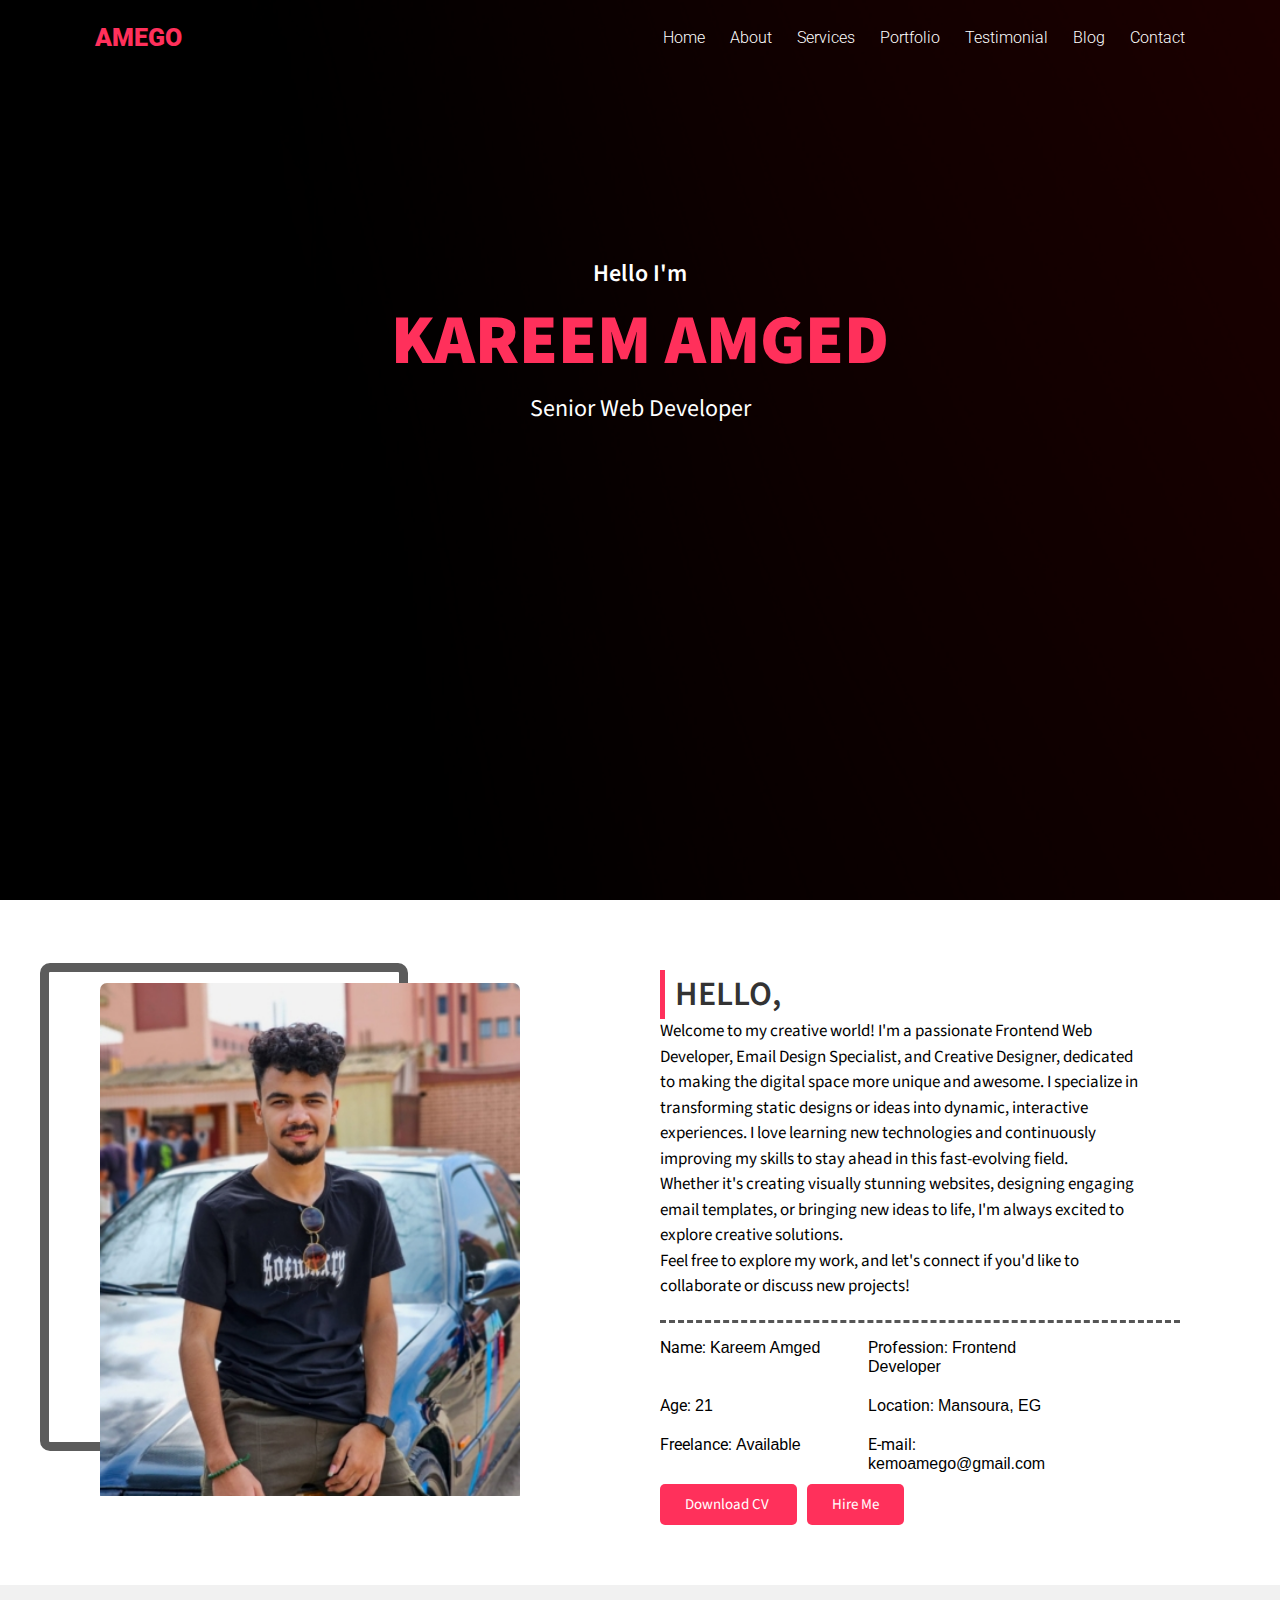
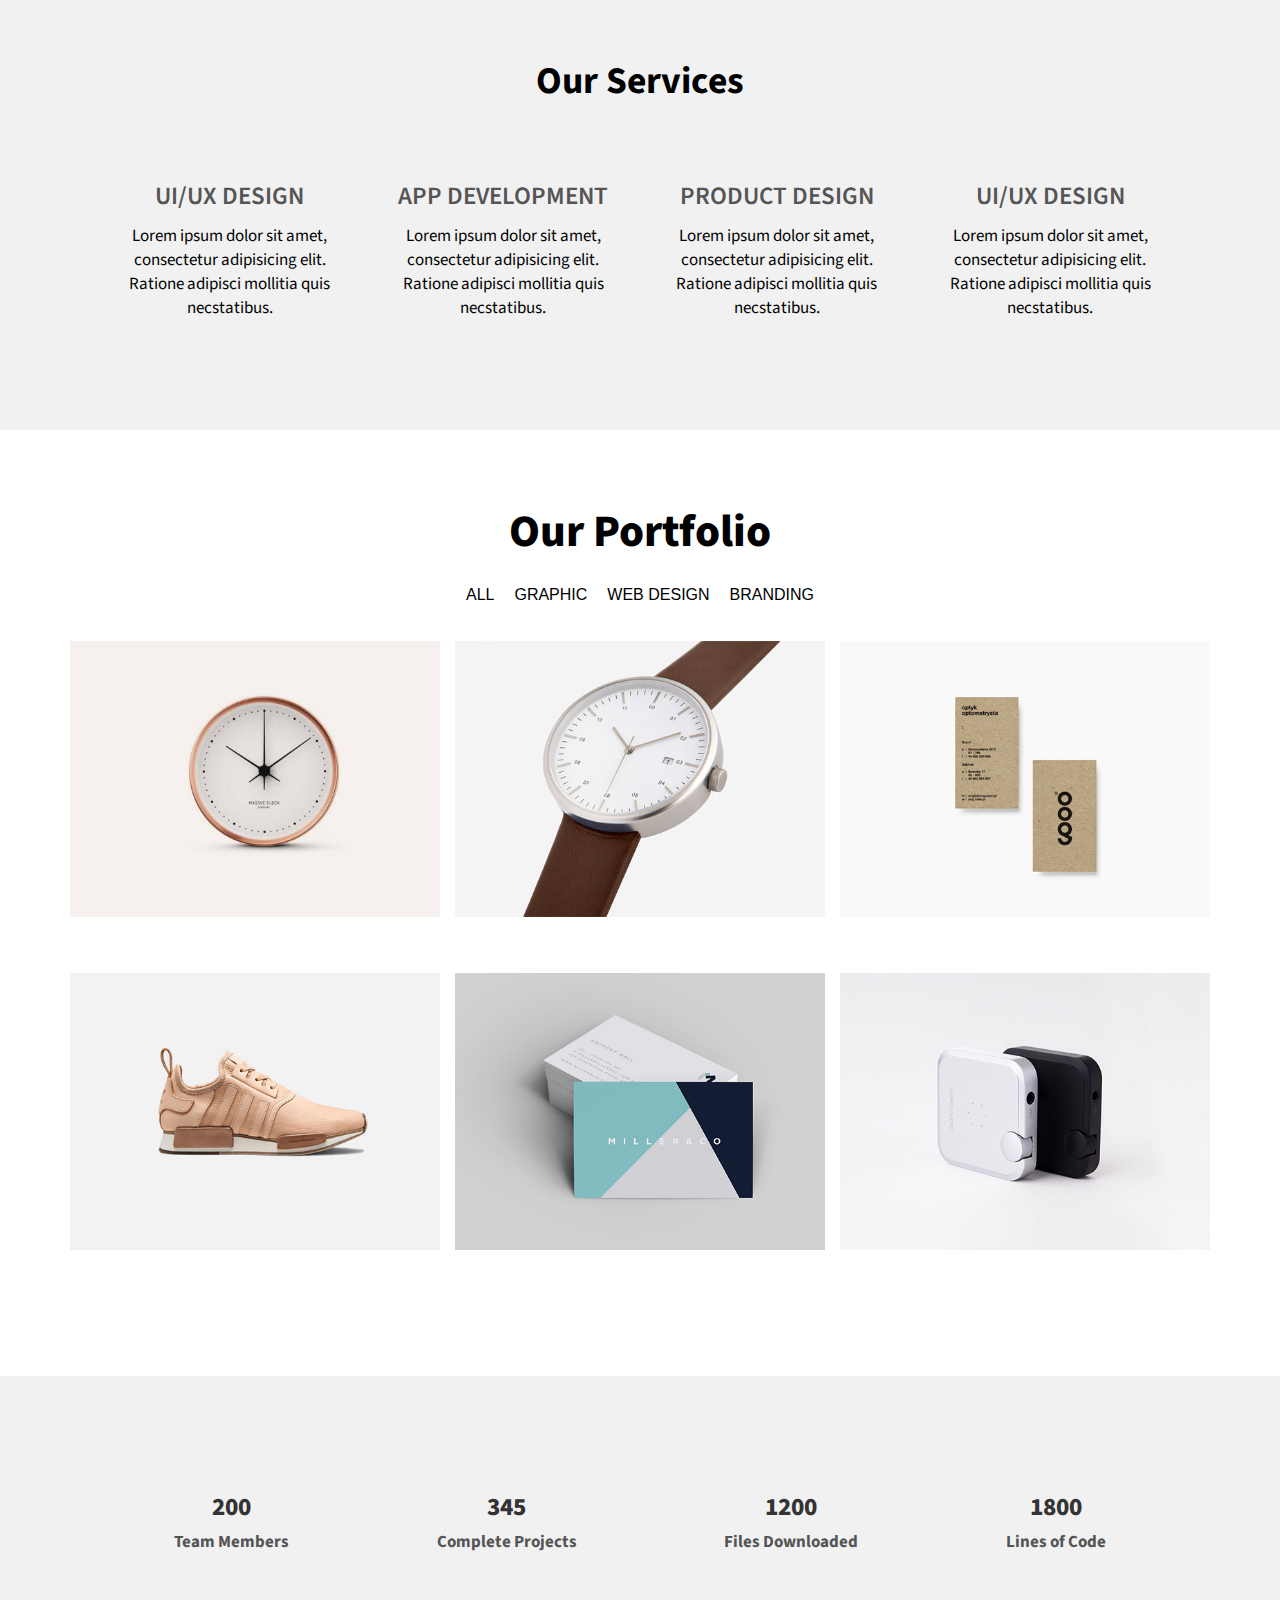
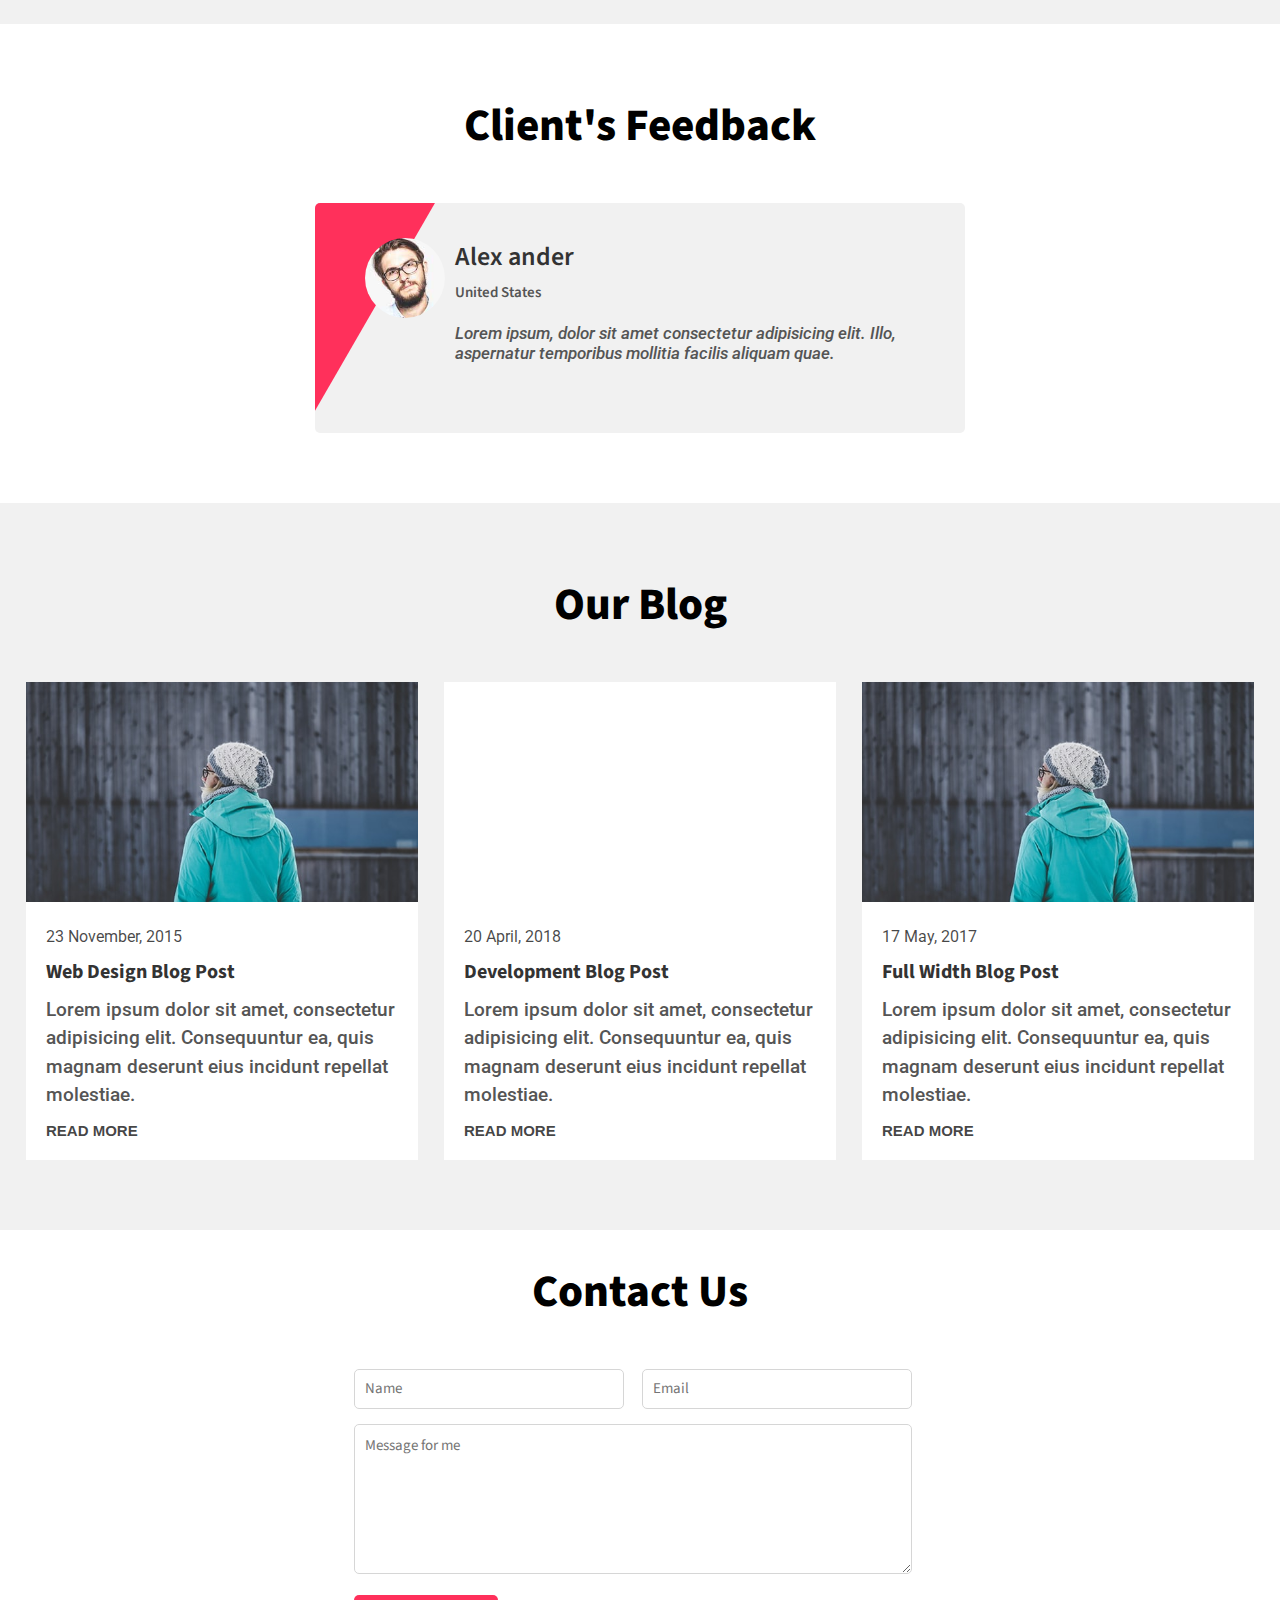
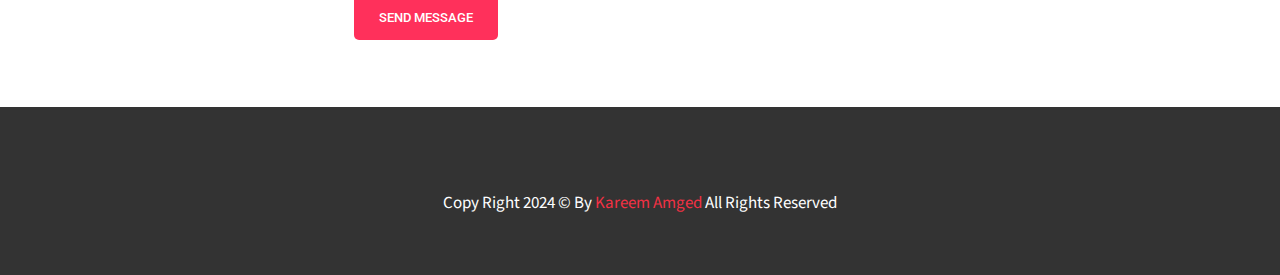
<file: index.html>
<!DOCTYPE html>
<html lang="en">
<head>
    <meta charset="UTF-8">
    <meta name="viewport" content="width=device-width, initial-scale=1.0">
    <title>AMEGO</title>

    <link rel="stylesheet" href="https://cdnjs.cloudflare.com/ajax/libs/font-awesome/6.7.0/css/all.min.css" integrity="sha512-9xKTRVabjVeZmc+GUW8GgSmcREDunMM+Dt/GrzchfN8tkwHizc5RP4Ok/MXFFy5rIjJjzhndFScTceq5e6GvVQ==" crossorigin="anonymous" referrerpolicy="no-referrer" />
    <link rel="stylesheet" href="css/style.css">

    <link href="https://fonts.googleapis.com/css2?family=Roboto:wght@300;700&amp;family=Source+Sans+Pro:wght@300;600;700&amp;display=swap" rel="stylesheet">
</head>
<body>

    <header class="header">
        <h3><a href="/">AMEGO</a></h3>
        <nav>
            <ul>
                <li><a href="#home">Home</a></li>
                <li><a href="#about">About</a></li>
                <li><a href="#services">Services</a></li>
                <li><a href="#portfolio">Portfolio</a></li>
                <li><a href="#testimonial">Testimonial</a></li>
                <li><a href="#blog">Blog</a></li>
                <li><a href="#contact">Contact</a></li>
            </ul>
        </nav>
    </header>

    <main>
        <section class="home" id="home">
            <div class="container">
                <div class="overlay">
                    <span class="h1">Hello I'm</span>
                    <h1>KAREEM AMGED</h1>
                    <span class="h2">Senior Web Developer</span>
                </div>
            </div>
        </section>

        <section class="about" id="about">
            <div class="container">
                <div class="left">
                    <div class="img">
                        <img src="images/profile.jpg" alt="Prfile Picture" width="420px">
                        <div class="social">
                            <a href="https://www.facebook.com/kemoamego" target="_blank"><i class="fa-brands fa-facebook-f"></i></a>
                            <a href="https://www.x.com/kemoamego" target="_blank"><i class="fa-brands fa-twitter"></i></a>
                            <a href="https://www.instagram.com/kimoamego" target="_blank"><i class="fa-brands fa-instagram"></i></a>
                            <a href="https://www.github.com/kimoamego" target="_blank"><i class="fa-brands fa-github"></i></a>
                            <a href="https://www.linkedin.com/in/kemoamego" target="_blank"><i class="fa-brands fa-linkedin-in"></i></a>
                            <a href="mailto:kemoamego@gmail.com" target="_blank"><i class="fa-brands fa-google-plus-g"></i></a>
                        </div>
                    </div>
                </div>
                <div class="right">
                    <h2>HELLO,</h2>
                    <p class="p">Welcome to my creative world! I'm a passionate Frontend Web Developer, Email Design Specialist, and Creative Designer, dedicated to making the digital space more unique and awesome. I specialize in transforming static designs or ideas into dynamic, interactive experiences. I love learning new technologies and continuously improving my skills to stay ahead in this fast-evolving field. <br>

                        Whether it's creating visually stunning websites, designing engaging email templates, or bringing new ideas to life, I'm always excited to explore creative solutions.<br>
                        
                        Feel free to explore my work, and let's connect if you'd like to collaborate or discuss new projects!</p>
                    <div class="data">
                        <p>Name: <span>Kareem Amged</span></p>
                        <p>Profession: <span>Frontend Developer</span></p>
                        <p>Age: <span>21</span></p>
                        <p>Location: <span>Mansoura, EG</span></p>
                        <p>Freelance: <span>Available</span></p>
                        <p>E-mail: <span>kemoamego@gmail.com</span></p>
                    </div>
                    <div class="buttons">
                        <a class="btn one" href="documets/myCV.pdf" >Download CV<i class="fa-solid fa-download"></i></button>
                        <a class="btn one" href="https://linkedin.com/in/kemoamego">Hire Me<i class="fa-solid fa-paper-plane"></i></a>
                    </div>
                </div>
            </div>
        </section>

        <section class="services" id="services">
            <div class="container">
                <dev class="sec-1">
                    <h2>Our Services</h2>
                </dev>
                <dev class="sec-2">
                    <div class="box">
                        <i class="fa-solid fa-pen-ruler"></i>
                        <h3>UI/UX DESIGN</h3>
                        <p>Lorem ipsum dolor sit amet, consectetur adipisicing elit. Ratione adipisci mollitia quis necstatibus.</p>
                    </div>
                    <div class="box">
                        <i class="fa-solid fa-code"></i>
                        <h3>APP DEVELOPMENT</h3>
                        <p>Lorem ipsum dolor sit amet, consectetur adipisicing elit. Ratione adipisci mollitia quis necstatibus.</p>
                    </div>
                    <div class="box">
                        <i class="fa-solid fa-object-group"></i>
                        <h3>PRODUCT DESIGN</h3>
                        <p>Lorem ipsum dolor sit amet, consectetur adipisicing elit. Ratione adipisci mollitia quis necstatibus.</p>
                    </div>
                    <div class="box">
                        <i class="fa-solid fa-gears"></i>
                        <h3>UI/UX DESIGN</h3>
                        <p>Lorem ipsum dolor sit amet, consectetur adipisicing elit. Ratione adipisci mollitia quis necstatibus.</p>
                    </div>
                </dev>
            </div>
        </section>


        <section class="portfolio" id="portfolio">
            <div class="container">
                <dev class="sec-1">
                    <h2>Our Portfolio</h2>
                    <ul>
                        <li><a href="">ALL</a></li>
                        <li><a href="">GRAPHIC</a></li>
                        <li><a href="">WEB DESIGN</a></li>
                        <li><a href="">BRANDING</a></li>
                    </ul>
                </dev>
                <div class="sec">
                    <div class="box">
                        <img src="images/1.jpg" alt="bosla" width="370">
                        <div class="overlay">
                            <i class="fa-solid fa-image"></i>
                        </div>
                    </div>
                    <div class="box">
                        <img src="images/2.jpg" alt="Clock" width="370">
                        <div class="overlay">
                            <i class="fa-solid fa-image"></i>
                        </div>
                    </div>
                    <div class="box">
                        <img src="images/3.jpg" alt="logo" width="370">
                        <div class="overlay">
                            <i class="fa-solid fa-image"></i>
                        </div>
                    </div>
                </div>
                <div class="sec">
                    <div class="box">
                        <img src="images/4.jpg" alt="shoes" width="370">
                        <div class="overlay">
                            <i class="fa-solid fa-image"></i>
                        </div>
                    </div>
                    <div class="box">
                        <img src="images/5.jpg" alt="branding" width="370">
                        <div class="overlay">
                            <i class="fa-solid fa-image"></i>
                        </div>
                    </div>
                    <div class="box">
                        <img src="images/6.jpg" alt="visual identification" width="370">
                        <div class="overlay">
                            <i class="fa-solid fa-image"></i>
                        </div>
                    </div>
                </div>
            </div>
        </section>


        <section class="feauters">
            <div class="container">
                <div class="box">
                    <i class="fa-solid fa-users"></i><br>
                    <span>200</span>
                    <p>Team Members</p>
                </div>
                <div class="box">
                    <i class="fa-solid fa-users"></i><br>
                    <span>345</span>
                    <p>Complete Projects</p>
                </div>
                <div class="box">
                    <i class="fa-solid fa-cloud-arrow-down"></i><br>
                    <span>1200</span>
                    <p>Files Downloaded</p>
                </div>
                <div class="box">
                    <i class="fa-solid fa-mug-saucer"></i><br>
                    <span>1800</span>
                    <p>Lines of Code</p>
                </div>
            </div>
        </section>


        <section class="feedback" id="testimonial">
            <div class="container">
                <h2>Client's Feedback</h2>
                <div class="card">
                    <img src="images/face-1.jpg" alt="client picture" width="80">
                    <div class="info">
                        <h3>Alex ander</h3>
                        <div class="location">
                            <i class="fa-solid fa-location-dot"></i>
                            <span>United States</span>
                        </div>
                        <p>Lorem ipsum, dolor sit amet consectetur adipisicing elit. Illo, aspernatur temporibus mollitia facilis aliquam quae.</p>
                        <div class="rank">
                            <i class="fa-solid fa-star"></i>
                            <i class="fa-solid fa-star"></i>
                            <i class="fa-solid fa-star"></i>
                            <i class="fa-solid fa-star"></i>
                            <i class="fa-regular fa-star"></i>
                        </div>
                    </div>
                </div>
            </div>
        </section>


        <section class="blog" id="blog">
            <div class="container">
                <h2>Our Blog</h2>
                <div class="block">
                    <div class="box">
                        <img src="images/back-1.jpg" alt="Blog Post" width="392" height="220">
                        <div class="content">
                            <span>23 November, 2015</span>
                            <h3>Web Design Blog Post</h3>
                            <p>Lorem ipsum dolor sit amet, consectetur adipisicing elit. Consequuntur ea, quis magnam deserunt eius incidunt repellat molestiae.</p>
                            <a href="#">READ MORE <i class="fa-solid fa-arrow-right-long"></i></a>
                        </div>
                    </div>
                    <div class="box">
                        <iframe width="392" height="220" src="https://www.youtube.com/embed/uVju5--RqtY" title="Envato - Bringing Ideas to Life" frameborder="0" allow="accelerometer; autoplay; clipboard-write; encrypted-media; gyroscope; picture-in-picture; web-share" referrerpolicy="strict-origin-when-cross-origin" allowfullscreen></iframe>
                        <div class="content">
                            <span>20 April, 2018</span>
                            <h3>Development Blog Post</h3>
                            <p>Lorem ipsum dolor sit amet, consectetur adipisicing elit. Consequuntur ea, quis magnam deserunt eius incidunt repellat molestiae.</p>
                            <a href="#">READ MORE <i class="fa-solid fa-arrow-right-long"></i></a>
                        </div>
                    </div>
                    <div class="box">
                        <img src="images/back-1.jpg" alt="Blog Post" width="392" height="220">
                        <div class="content">
                            <span>17 May, 2017</span>
                            <h3>Full Width Blog Post</h3>
                            <p>Lorem ipsum dolor sit amet, consectetur adipisicing elit. Consequuntur ea, quis magnam deserunt eius incidunt repellat molestiae.</p>
                            <a href="#">READ MORE <i class="fa-solid fa-arrow-right-long"></i></a>
                        </div>
                    </div>
                </div>
            </div>
        </section>


        <section id="contact" class="contact">
            <div class="container">
                <h2>Contact Us</h2>
                <form method="POST" action="http://localhost:3000/send_email.php" id="contactForm">
                    <input type="text" name="name" id="name" placeholder="Name" required>
                    <input type="email" name="email" id="email" placeholder="Email" required><br>
                    <textarea name="message" id="msg" placeholder="Message for me" required></textarea><br>
                    <input type="submit" class="contact-btn" value="SEND MESSAGE"><br><br>
                    <div id="message-sent" style="display:none;" class="success-msg"><i class="fa-solid fa-check"></i> Message sent successfully!</div>
                    <div id="message-error" style="display:none;" class="error-msg"><i class="fa-solid fa-circle-xmark"></i> Error sending message. Please try again later.</div>
                </form>
            </div>
        </section>
        

    </main>


    <footer>
        <div class="container">
            <div class="social">
                <a href="https://www.facebook.com/kemoamego" target="_blank"><i class="fa-brands fa-facebook-f"></i></a>
                <a href="https://www.x.com/kemoamego" target="_blank"><i class="fa-brands fa-twitter"></i></a>
                <a href="https://www.instagram.com/kimoamego" target="_blank"><i class="fa-brands fa-instagram"></i></a>
                <a href="https://www.github.com/kimoamego" target="_blank"><i class="fa-brands fa-github"></i></a>
                <a href="https://www.linkedin.com/in/kemoamego" target="_blank"><i class="fa-brands fa-linkedin-in"></i></a>
                <a href="mailto:kemoamego@gmail.com" target="_blank"><i class="fa-brands fa-google-plus-g"></i></a>
            </div>
            <p>Copy Right 2024 © By <span style="color: #F23144;">Kareem Amged</span> All Rights Reserved</p>
        </div>
    </footer>
    

    <script src="js/script.js"></script>
    <script>
        document.getElementById('contactForm').addEventListener('submit', function(event) {
            event.preventDefault(); 

            console.log('Kolo Tamam');

            if (!document.getElementById('name').value || !document.getElementById('email').value || !document.getElementById('msg').value) {
                alert("Please fill all the fields");
                return;
            }

            fetch(this.action, {
                method: 'POST',
                body: new FormData(this),
            })
            .then(response => response.json()) 
            .then(data => {
                console.log('Response from PHP:', data); 
                document.getElementById('message-sent').style.display = "flex"; 
                document.getElementById('message-error').style.display = "none";
                if (data.success) {
                    document.getElementById('contactForm').reset();
                } else {
                    document.getElementById('message-error').style.display = "block";
                   
                }
            })
            .catch(error => {
                console.error('Error:', error);
                document.getElementById('message-sent').style.display = "block"; 
                document.getElementById('message-error').style.display = "none";
            });
        });

    </script>
    
</body>
</html>
</file>
<file: css/style.css>
html {
    margin: 0;
    padding: 0;
    display: table;
    width: 100%;
    height: 100%;
    scroll-behavior: smooth;
}

*{
    margin: 0;
    padding: 0;
    list-style: none;
    text-decoration: none;
    box-sizing: border-box;
    font-family: "Source Sans Pro", sans-serif;
}

body{
    min-height: 100vh;
    width: 100%;
}

/* header */
.header {
    position: absolute;
    top: 0;
    width: 100%;
    height: 75px;
    display: flex;
    justify-content: space-between;
    align-items: center;
    padding: 0 95px;
    z-index: 999;
}

.header h3 a {
    font-family: 'Roboto', sans-serif;
    font-size: 25px;
    font-weight: 900;
    color: #ff305b;
}

nav ul {
    display: flex;
    justify-content: space-between;
}

nav ul li a {
    font-family: 'Roboto', sans-serif;
    font-weight: 300;
    color: #fff;
    line-height: 75px;
    font-size: 16px;
    padding: 0 0 0 25px;
    transition: all .5s;
}

nav ul li a:hover {
    color: #D8252D;
}


/* main */
main {
    position: relative;
    top: 0;
}
/* home */
.home {
    width: 100%;
    height: 100vh;
    background-image: url(../images/slider-01.jpg);
    background-position: center;
    background-repeat: no-repeat;
    background-size: cover;
    overflow: hidden;
}

.home .container {
    background-color: #000000b6;
    width: 100%;
    height: 100vh;
    overflow: hidden;
}

.home .container .overlay {
    text-align: center;
    /* padding: 70px 100px; */
    margin: 20% auto;
}

.home .container .h1 {
    font-size: 24px;
    font-weight: 600;
    color: #fff;
}

.home .container h1 {
    font-size: 70px;
    font-weight: 900;
    color: #FF305B;
}

.home .container .h2 {
    font-size: 24px;
    color: #fff;
}


/* about */
.about {
    width: 100%;
    padding: 70px 100px;
}

.about .container {
    display: flex;
    justify-content: space-between;
    align-items: center;
}

.about .container .left {
    position: relative;
}

.about .container .left::before {
    content: "";
    position: absolute;
    top: -20px;
    left: -60px;
    width: 350px;
    height: 470px;
    border: 9px solid #5C5C5C;
    border-radius: 10px;
}

.about .container .img {
    position: relative;
    overflow: hidden;
    margin-right: 140px;
    border-radius: 7px;
}

.about .container .social {
    position: absolute;
    top: 0;
    width: 100%;
    height: 100%;
    background-color: #33333359;
    text-align: center;
    transform: translate(0%, 100%);
    transition: transform .5s;
}

.about .container .social i {
    margin: 0% auto;
    font-size: 18px;
    padding: 0 10px;
    color: #fff;
    transition: all .4s;
}

.about .container .social i:hover {
    color: #FF305B;
}

.about .container h2 {
    font-size: 34px;
    font-weight: 600;
    color: #333333;
    padding: 0 10px;
    border-left: 5px solid #FF305B;
}

.about .container .p {
    font-size: 17px;
    line-height: 1.5;
    padding-right: 30px;
    padding-bottom: 20px;
    border-bottom: 3px dashed #555555;
    margin-bottom: 15px;
}

.about .container .data {
    display: flex;
    justify-content: space-between;
    width: 80%;
    flex-wrap: wrap;
}

.about .container .data p {
    font-family: 'Roboto', sans-serif;
    font-size: 16px;
    font-weight: 400;
    width: 50%;
    margin-bottom: 20px;
}

.about .container .data span {
    font-family: 'Segoe UI', Tahoma, Geneva, Verdana, sans-serif;
    font-size: 16px;
    font-weight: 400;
}

.about .container .buttons .btn {
    background-color: #FF305B;
    border-radius: 5px;
    border: none;
    font-size: 15px;
    color: #fff;
    padding: 10px 25px;
    margin-right: 10px;
    transition: all .4s;
}

.about .container .buttons .btn:hover {
    background-color: #EC2403;
}


/* services */
.services {
    background-color: #F1F1F1;
    padding: 70px 100px;
}

.services .container .sec-1 {
    font-size: 25px;
    font-weight: 600;
    text-align: center;
}

.services .container .sec-2 {
    text-align: center;
    display: flex;
    justify-content: space-between;
    align-items: center;
    margin-top: 20px;
}

.services .container .sec-2 .box {
    width: 24%;
    transition: transform .8s;
    padding: 40px 15px;
}

.services .container .sec-2 .box:hover {
    background-color: #fff;
    transform: scale(1.1);
    box-shadow: 0px 0px 20px rgba(0, 0, 0, 0.117);
}

.services .container .sec-2 .box i {
    color: #FF305B;
    font-size: 25px;
}

.services .container .sec-2 .box h3 {
    color: #555555;
    font-size: 25px;
    font-weight: 600;
    margin: 10px 0;
}

.services .container .sec-2 .box p {
    font-size: 17px;
}


/* portfolio */
.portfolio {
    width: 100%;
    padding: 70px;
}

.portfolio .container {
    text-align: center;
}

.portfolio .container .sec-1 h2 {
    font-size: 45px;
    font-weight: 800;
}

.portfolio .container .sec-1 ul {
    display: flex;
    justify-content: center;
    align-items: center;
    margin: 20px 0 35px 0;
}

.portfolio .container .sec-1 ul li a {
    font-family: 'Segoe UI', Tahoma, Geneva, Verdana, sans-serif;
    font-size: 16px;
    font-weight: 400;
    color: #000;
    margin: 0 10px;
    transition: color .3s;
}

.portfolio .container .sec-1 ul li a:hover {
    color: #FF305B;
}

.portfolio .container .sec {
    display: flex;
    justify-content: space-between;
    align-items: center;
    width: 100%;
    margin-bottom: 50px;
}

.portfolio .container .sec .box {
    position: relative;
    overflow: hidden;
}

.portfolio .container .sec .box .overlay {
    position: absolute;
    top: 0;
    background-color: #3333339c;
    width: 100%;
    height: 100%;
    opacity: 0;
    transition: opacity .5s;
}

.portfolio .container .sec .box .overlay:hover {
    opacity: 1;
}

.portfolio .container .sec .box .overlay i {
    margin: 65% 90%;
    font-size: 20px;
    color: #FF305B;
}



/* data */
.feauters {
    width: 100%;
    background-color: #F1F1F1;
    padding: 70px 100px;
}

.feauters .container {
    width: 100%;
    display: flex;
    justify-content: space-around;
    align-items: center;
    text-align: center;
}

.feauters .container i {
    font-size: 30px;
    color: #FF305B;
    margin-bottom: 5px;
}

.feauters .container span {
    font-size: 25px;
    font-weight: 800;
    color: #333333;
}

.feauters .container p {
    font-size: 17px;
    font-weight: 700;
    color: #555555;
    margin-top: 5px;
}


/* feedback */
.feedback {
    width: 100%;
    background-color: #fff;
    padding: 70px 100px;
}

.feedback .container {
    text-align: center;
    width: 100%;
}

.feedback .container h2 {
    font-size: 45px;
    font-weight: 800;
    margin-bottom: 45px;
}

.feedback .container .card {
    position: relative;
    background-color: #F1F1F1;
    width: 650px;
    height: 230px;
    margin: auto;
    border-radius: 5px;
    padding: 35px 50px;
    display: flex;
    justify-content: flex-start;
    align-items: flex-start;
    text-align: left;
    overflow: hidden;
}

.feedback .container .card::after {
    content: "";
    position: absolute;
    top: -100px;
    left: -185px;
    background-color: #FF305B;
    height: 510px;
    width: 200px;
    transform: rotate(30deg);
}

.feedback .container .card img {
    border-radius: 50px;
    margin-right: 10px;
    z-index: 2;
}

.feedback .container .card h3 {
    color: #333333;
    font-size: 26px;
    font-weight: 600;
}

.feedback .container .card .location {
    margin: 7px 0;
    color: #555555;
    font-size: 15px;
    font-weight: 600;
}

.feedback .container .card p {
    color: #555555;
    font-size: 17px;
    font-weight: 500;
    font-style: italic;
    font-family: 'Roboto', sans-serif;
    margin: 20px 0;
}

.feedback .container .card .rank {
    color: #F1C30D;
}



/* blog */
.blog {
    width: 100%;
    background-color: #F1F1F1;
}

.blog .container {
    width: 100%;
    padding: 70px 0;
}

.blog .container h2 {
    font-size: 45px;
    font-weight: 800;
    margin-bottom: 45px;
    text-align: center;
}

.blog .container .block {
    display: flex;
    justify-content: center;
    align-items: center;
}

.blog .container .block .box {
    background-color: #fff;
    margin: 0 13px;
    max-width: 392px;
}

.blog .container .block .box .content {
    padding: 18px 20px;
}

.blog .container .block .box .content span {
    color: #000000b7;
    font-size: 16px;
    font-weight: 400;
    font-family: 'Roboto', sans-serif;
}

.blog .container .block .box .content h3 {
    font-size: 20px;
    font-weight: 700;
    transition: color .3s;
    cursor: pointer;
    color: #333333;
    margin: 10px 0;
}

.blog .container .block .box .content h3:hover {
    color: #FF305B;
}

.blog .container .block .box .content p {
    color: #555555;
    font-size: 19px;
    font-weight: 500;
    font-family: 'Roboto', sans-serif;
    line-height: 1.5;
    margin: 10px 0;
}

.blog .container .block .box .content a {
    font-size: 15px;
    font-weight: 600;
    color: #242424d7;
    font-family: 'Segoe UI', Tahoma, Geneva, Verdana, sans-serif;
    transition: color .3s;
}

.blog .container .block .box .content a:hover {
    color: #FF305B;
}



/* contact */
.contact {
    width: 100%;
    background-color: #fff;
    padding: 30px;
    display: flex;
    justify-content: center;
    align-items: center;
}

.contact .container {
    width: 50%%;
}

.contact .container h2 {
    font-size: 45px;
    font-weight: 800;
    margin-bottom: 45px;
    text-align: center;
}

.contact .container form {
    width: 100%;
    /* transform: translate(10%, 0%); */
}

#name, #email {
    width: 270px;
    height: 40px;
    border: 1px solid #d6d6d6;
    border-radius: 5px;
    padding-left: 10px;
    margin-right: 15px;
    font-size: 15px;
    font-weight: 00;
    color: #555555;
}

#msg {
    margin-top: 15px;
    min-width: 558px;
    min-height: 150px;
    border: 1px solid #d6d6d6;
    border-radius: 5px;
    padding: 10px;
    font-size: 15px;
    font-weight: 00;
    color: #555555;
}

.contact-btn {
    margin: 15px 0;
    font-size: 13.3333px;
    font-weight: 500;
    font-family: 'Roboto', sans-serif;
    padding: 15px 25px;
    border: none;
    border-radius: 5px;
    background-color: #FF305B;
    color: #fff;
    transition: all .3s;
}

.contact-btn:hover {
    background-color: #EC2403;
}



/* footer */
footer {
    position: relative; 
    padding: 45px 0;
    background-color: #333333;
}

footer .container {
    width: 100%;
    text-align: center;
}

footer .container .social a {
    font-size: 17px;
    margin: 0 10px;
    color: #fff;
    transition: all .4s;
}

footer .container .social a:hover {
    color: #FF305B;
}

footer .container p {
    font-size: 17px;
    color: #fff;
    margin: 15px;
}






.success-msg,
.error-msg {
    width: 560px;
    height: 40px;
    margin: 10px 0;
    padding: 10px;
    border-radius: 3px 3px 3px 3px;
}

#contactForm i {
    font-size: 20px;
}

.success-msg {
    color: rgb(255, 255, 255);
    background-color: #270;
}

.error-msg {
    color: #ffffff;
    background-color: #D8000C;
}
</file>
